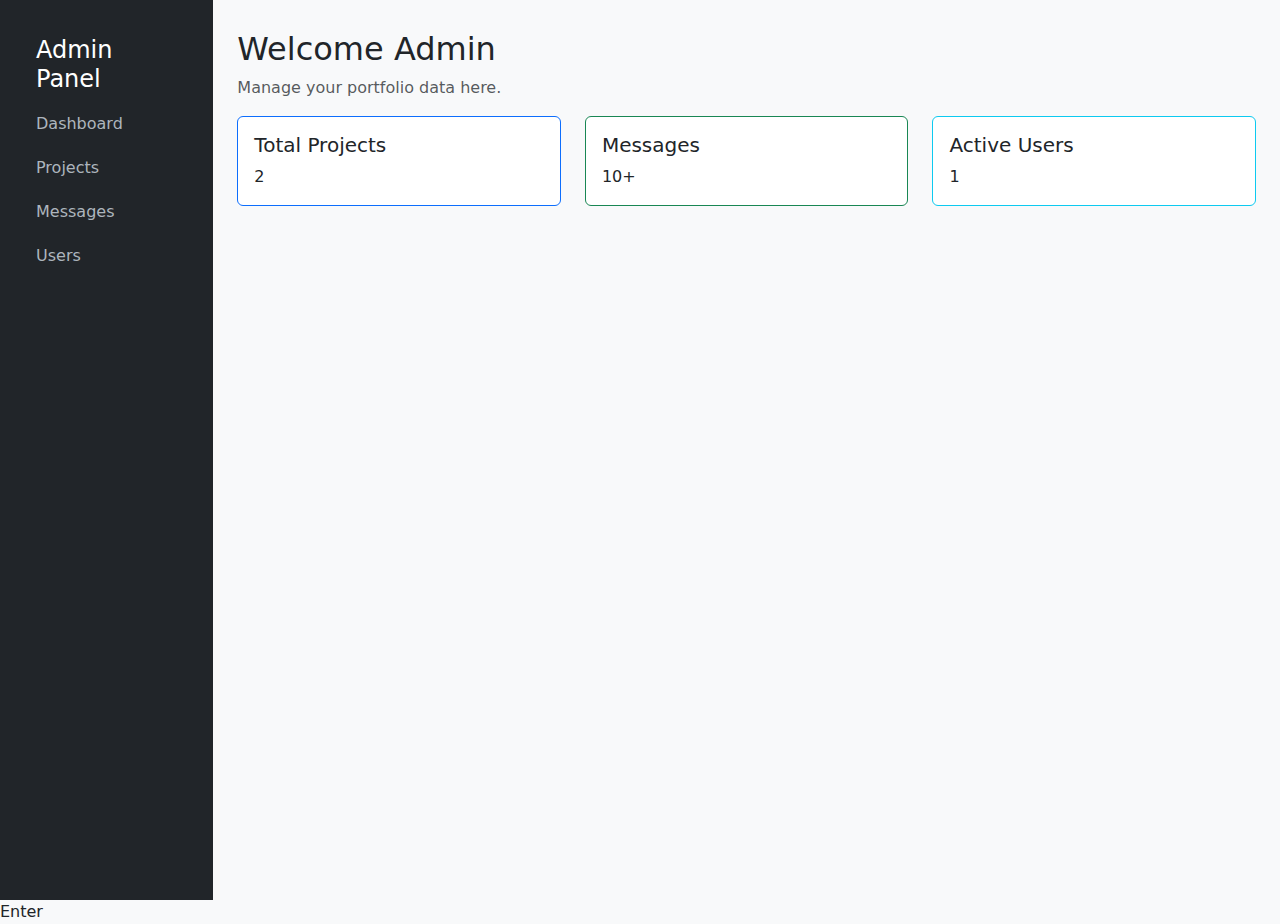
<file: Admin.html>
<!DOCTYPE html>
<html lang="en">
<head>
  <meta charset="UTF-8" />
  <meta name="viewport" content="width=device-width, initial-scale=1" />
  <title>Admin Dashboard</title>
  <link href="https://cdn.jsdelivr.net/npm/bootstrap@5.3.0/dist/css/bootstrap.min.css" rel="stylesheet" />
  <style>
    body { background-color: #f8f9fa; }
    .sidebar {
      background-color: #343a40; color: #fff; padding: 20px; height: 100vh;
    }
    .sidebar a {
      color: #adb5bd; display: block; padding: 10px 0; text-decoration: none;
    }
    .sidebar a:hover { color: #fff; }
    .dashboard-content { padding: 30px; }
    .card { margin-bottom: 20px; }
    @media (max-width: 768px) {
      .sidebar { height: auto; }
    }
  </style>
</head>
<body>
  <nav class="navbar navbar-expand-lg navbar-dark bg-dark d-md-none">
    <div class="container-fluid">
      <a class="navbar-brand" href="#">Admin</a>
      <button class="navbar-toggler" type="button" data-bs-toggle="collapse" data-bs-target="#sidebarMenu">
        <span class="navbar-toggler-icon"></span>
      </button>
    </div>
  </nav>

  <div class="container-fluid">
    <div class="row flex-md-nowrap">
      <nav id="sidebarMenu" class="col-md-3 col-lg-2 d-md-block bg-dark sidebar collapse">
        <div class="position-sticky pt-3">
          <h4 class="text-white px-3">Admin Panel</h4>
          <ul class="nav flex-column px-3">
            <li class="nav-item"><a class="nav-link" href="#">Dashboard</a></li>
            <li class="nav-item"><a class="nav-link" href="#">Projects</a></li>
            <li class="nav-item"><a class="nav-link" href="#">Messages</a></li>
            <li class="nav-item"><a class="nav-link" href="#">Users</a></li>
          </ul>
        </div>
      </nav>

      <main class="col-md-9 ms-sm-auto col-lg-10 px-md-4 dashboard-content">
        <h2>Welcome Admin</h2>
        <p class="text-muted">Manage your portfolio data here.</p>
        <div class="row">
          <div class="col-sm-6 col-lg-4">
            <div class="card border-primary">
              <div class="card-body">
                <h5 class="card-title">Total Projects</h5>
                <p class="card-text">2</p>
              </div>
            </div>
          </div>
          <div class="col-sm-6 col-lg-4">
            <div class="card border-success">
              <div class="card-body">
                <h5 class="card-title">Messages</h5>
                <p class="card-text">10+</p>
              </div>
            </div>
          </div>
          <div class="col-sm-6 col-lg-4">
            <div class="card border-info">
              <div class="card-body">
                <h5 class="card-title">Active Users</h5>
                <p class="card-text">1</p>
              </div>
            </div>
          </div>
        </div>
      </main>
    </div>
  </div>

  <script src="https://cdn.jsdelivr.net/npm/bootstrap@5.3.0/dist/js/bootstrap.bundle.min.js"></script>
</body>
</html>
￼Enter
</file>
